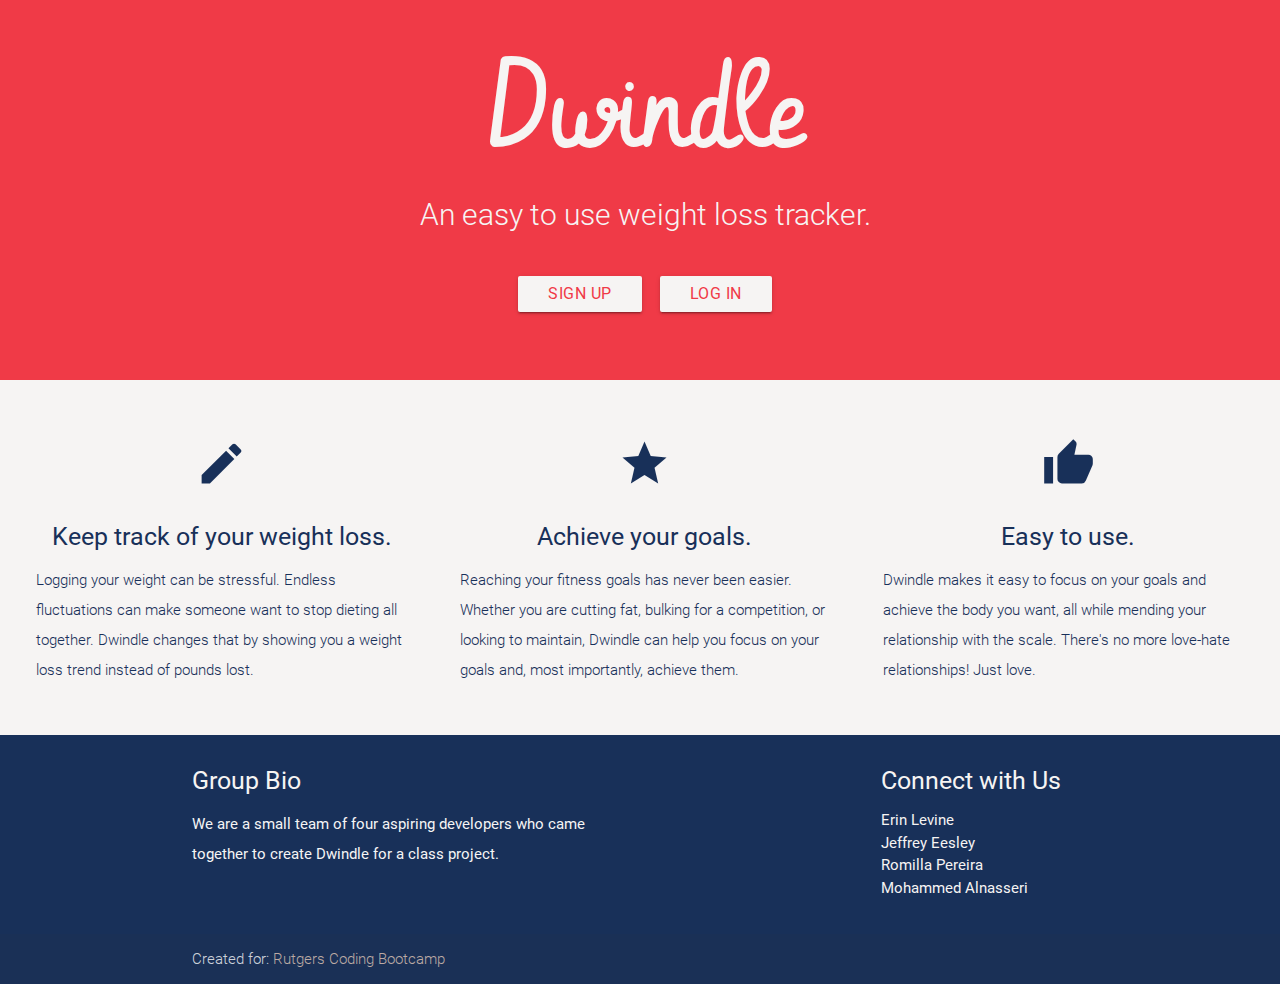
<file: index.html>
<!DOCTYPE html>
<html lang="en">
<head>
  <meta http-equiv="Content-Type" content="text/html; charset=UTF-8"/>
  <meta name="viewport" content="width=device-width, initial-scale=1"/>
  <title>Dwindle | A Weight Loss Tracker</title>

  <!-- CSS  -->
  <link href="https://fonts.googleapis.com/icon?family=Material+Icons" rel="stylesheet">
  <link href="css/materialize.css" type="text/css" rel="stylesheet" media="screen,projection"/>
  <link href="css/style.css" type="text/css" rel="stylesheet" media="screen,projection"/>
  <link href="https://fonts.googleapis.com/css?family=Vibur" rel="stylesheet">

<!-- USE THIS COLOR SCHEME: https://coolors.co/f03a47-449dd1-af5b5b-f6f4f3-183059 -->

</head>
<body>

<body style="background-color:#F6F4F3">

  <div id="index-banner" class="parallax-container">
    <div class="section no-pad-bot">
      <div class="container">
        <br><br>
        <h1 class="header1 center">Dwindle</h1>
        <div class="row center">
          <h5 class="header2 col s12 light">An easy to use weight loss tracker.</h5>
        </div>


        <div class="row center">

<!-- MODAL STUFF -->
          <a class="waves-effect waves-light btn" id="buttons" onclick="$('#modal1').modal('open');">Sign Up</a>
            <div id="modal1" class="modal">
                <div class="modal-content">

                  <form>
                    <form id="signup" name="signup" action="/signup" method="POST" class="col s12">


                    <h2 class="signUpTitle">Sign Up with Dwindle</h2>

                    <div class="row">
                      <form class="col s12">
                        <div class="row">
                          <div class="input-field col s6">
                            <input placeholder="Email" id="email-input" type="text" class="validate">
                            <label for="email"></label>
                          </div>

                          <div class="input-field col s6">
                            <input placeholder="Password" id="password-input" type="password" class="validate">
                            <label for="password"></label>
                          </div>

                        </div>
                    </div>

                    <div class="row">
                      <form class="col s12">
                        <div class="row">
                          <div class="input-field col s6">
                            <input placeholder="First Name" id="firstName-input" type="text" class="validate">
                            <label for="firstName"></label>
                          </div>

                      <div class="input-field col s6">
                        <input placeholder="Last Name" id="lastName-input" type="text" class="validate">
                        <label for="lastName"></label>
                      </div>
                    </div>
                  </div>

                    <div class="row">
                      <form class="col s12">
                        <div class="row">
                          <div class="input-field col s6">
                             <font color="#183059">
                             <input type="date" id="datePicker-input" class="datepicker">
                              </font>
                          </div>

                          <div class="input-field col s6">
                            <input placeholder="Height in Inches" id="height-input" type="text" class="validate">
                            <label for="height"></label>
                          </div>
                        </div>
                      </div>

                    <div class="row">
                      <form class="col s12">
                        <div class="row">
                          <div class="input-field col s6">
                            <input placeholder="Current Weight" id="currentWeight-input" type="text" class="validate">
                            <label for="currentWeight"></label>
                          </div>

                          <div class="input-field col s6">
                            <input placeholder="Goal Weight" id="goalWeight-input" type="text" class="validate">
                            <label for="goalWeight"></label>
                          </div>
                        </div>
                    </div>

                  </form>
                </form>
              </form>

                <div class="modal-footer">
                  <button name="action" class="modal-action modal-close waves-effect waves-red btn-flat" value="Submit" type="submit">Sign Up
                  </button>

                </div>
              </div>
            </div>
          </form>
        </form>
      </form>


<!-- MORE MODAL STUFF -->
          <a class="waves-effect waves-light btn" id="buttons" onclick="$('#modal2').modal('open');">Log In</a>
            <div id="modal2" class="modal">
                <div class="modal-content">
                  <form>
                  <form id="login" name="login" action="/login" method="POST" class="col s12">
                    <h2 class="logInTitle">Log In with Dwindle</h2>

                    <div class="row">
                      <form class="col s12">
                        <div class="row">
                          <div class="input-field col s6">
                            <input placeholder="Username" id="username-input" type="text" class="validate">
                            <label for="username"></label>
                          </div>

                          <div class="input-field col s6">
                            <input placeholder="Password" id="password-input" type="password" class="validate">
                            <label for="password"></label>
                          </div>
                        </div>
                      </div>

                    <div class="row">
                        <form class="col s12">
                            <div class="input-field col s12">
                              <input placeholder="Current Weight" id="currentWeight-input" type="text" class="validate">
                              <label for="currentWeight"></label>
                            </div>
                      </form>
                    </form>
                  </form>
                </form>
                </div>
                  </div>
                <div class="modal-footer">
                  <button name="action" class="modal-action modal-close waves-effect waves-red btn-flat" value="Submit" id="signup" type="submit">Log In
                  </button>
                  <!-- <a href="dashboard.html" class="modal-action modal-close waves-effect waves-red btn-flat" id="logIn">Log In</a> -->
                </div>
              </div>

        </div>
<!-- STOP MODAL -->
        <br><br>

      </div>
    </div>
    <div class="parallax"></div>
  </div>
<!-- </div> -->


  <div class="iconContainer">
    <div class="section">
      <!--   Icon Section   -->
      <div class="row">
        <div class="col s12 m4">
          <div class="icon-block">
            <h2 class="center"><i class="material-icons">mode_edit</i></h2>
            <h5 class="center">Keep track of your weight loss.</h5>

            <p class="light">Logging your weight can be stressful. Endless fluctuations can make someone want to stop dieting all together. Dwindle changes that by showing you a weight loss trend instead of pounds lost.</p>
          </div>
        </div>

        <div class="col s12 m4">
          <div class="icon-block">
            <h2 class="center brown-text"><i class="material-icons">star</i></h2>
            <h5 class="center">Achieve your goals.</h5>

            <p class="light">Reaching your fitness goals has never been easier. Whether you are cutting fat, bulking for a competition, or looking to maintain, Dwindle can help you focus on your goals and, most importantly, achieve them.</p>
          </div>
        </div>

        <div class="col s12 m4">
          <div class="icon-block">
            <h2 class="center brown-text"><i class="material-icons">thumb_up</i></h2>
            <h5 class="center">Easy to use.</h5>

            <p class="light">Dwindle makes it easy to focus on your goals and achieve the body you want, all while mending your relationship with the scale. There's no more love-hate relationships! Just love. </p>
          </div>
        </div>
      </div>
    </div>
    </div>


  <!-- <div class="infoContainer">
    <div class="section">

      <div class="row">
        <div class="col s12 center">
          <h3><i class="mdi-content-send brown-text"></i></h3>
          <h4>Contact Us</h4>
          <p class="left-align light">Lorem ipsum dolor sit amet, consectetur adipiscing elit. Nullam scelerisque id nunc nec volutpat. Etiam pellentesque tristique arcu, non consequat magna fermentum ac. Cras ut ultricies eros. Maecenas eros justo, ullamcorper a sapien id, viverra ultrices eros. Morbi sem neque, posuere et pretium eget, bibendum sollicitudin lacus. Aliquam eleifend sollicitudin diam, eu mattis nisl maximus sed. Nulla imperdiet semper molestie. Morbi massa odio, condimentum sed ipsum ac, gravida ultrices erat. Nullam eget dignissim mauris, non tristique erat. Vestibulum ante ipsum primis in faucibus orci luctus et ultrices posuere cubilia Curae;</p>
        </div>
      </div>

    </div>
  </div> -->


  <footer class="page-footer">
    <div class="container">
      <div class="row">
        <div class="col l6 s12">
          <h5 class="white-text">Group Bio</h5>
          <p class="grey-text text-lighten-4">We are a small team of four aspiring developers who came together to create Dwindle for a class project.</p>


        </div>
        <div class="col l3 s12">
        </div>

        <div class="col l3 s12">
          <h5 class="connectText">Connect with Us</h5>
          <ul>
            <li><a class="white-text" href="http://www.github.com/erinlevine">Erin Levine</a></li>
            <li><a class="white-text" href="#!">Jeffrey Eesley</a></li>
            <li><a class="white-text" href="#!">Romilla Pereira</a></li>
            <li><a class="white-text" href="#!">Mohammed Alnasseri</a></li>
          </ul>
        </div>
      </div>
    </div>
    <div class="footer-copyright">
      <div class="container">
      Created for: <a class="brown-text text-lighten-3" href="https://bootcamp.rutgers.edu/">Rutgers Coding Bootcamp</a>
      </div>
    </div>
  </footer>


  <!--  Scripts-->
  <script src="https://code.jquery.com/jquery-2.1.1.min.js"></script>
  <script src="js/materialize.js"></script>
  <script src="js/init.js"></script>

  </body>
</html>
</file>
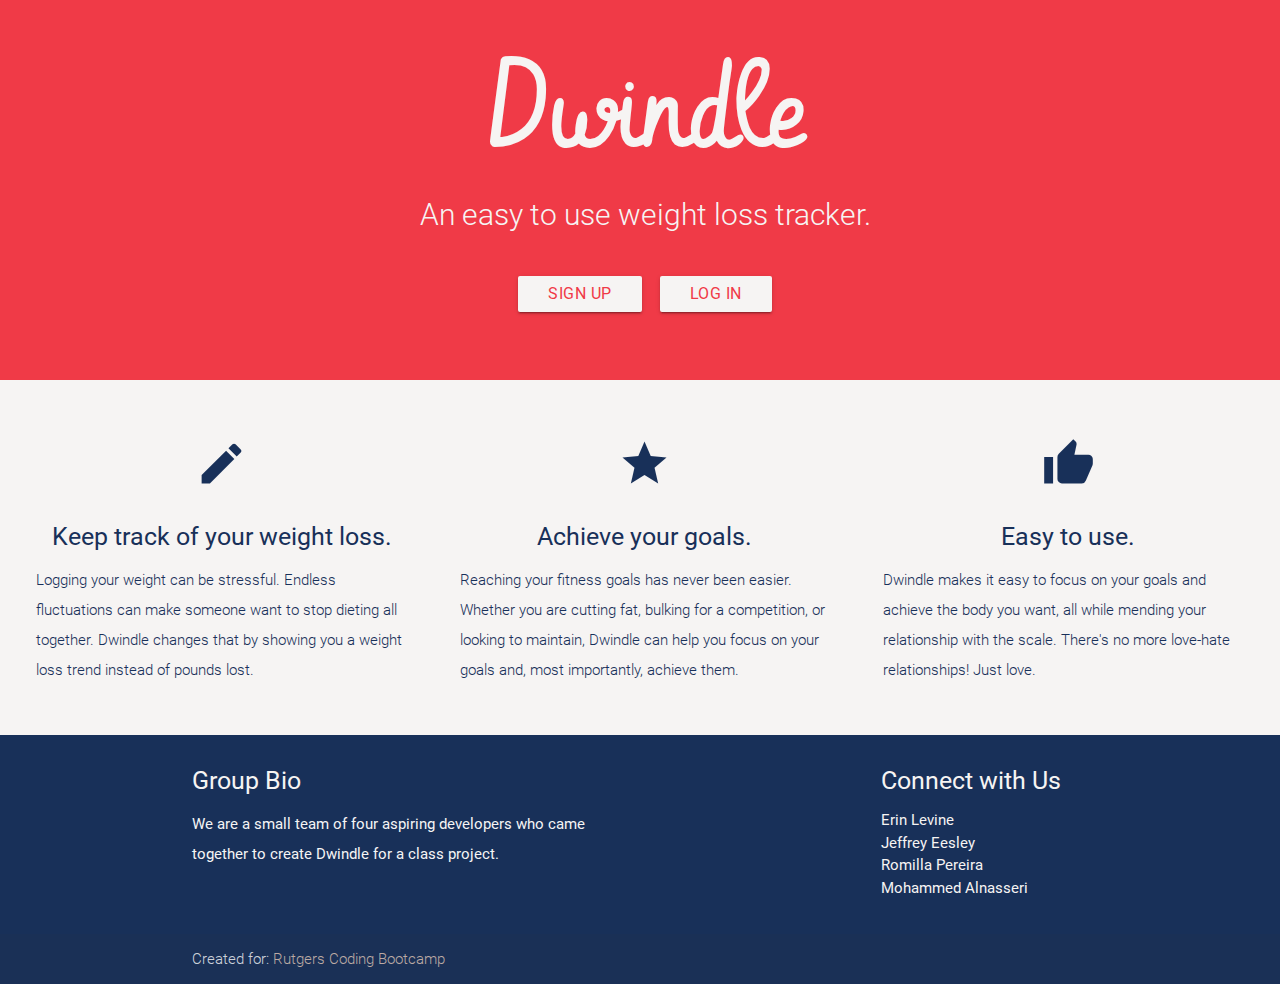
<file: project2 test/public/index.html>
<!DOCTYPE html>
<html lang="en">
  <head>
    <meta http-equiv="Content-Type" content="text/html; charset=UTF-8"/>
    <meta name="viewport" content="width=device-width, initial-scale=1"/>
    <title>Dwindle | A Weight Loss Tracker</title>
    <!-- CSS  -->
    <link href="https://fonts.googleapis.com/icon?family=Material+Icons" rel="stylesheet">
    <link href="css/materialize.css" type="text/css" rel="stylesheet" media="screen,projection"/>
    <link href="css/style.css" type="text/css" rel="stylesheet" media="screen,projection"/>
    <link href="https://fonts.googleapis.com/css?family=Vibur" rel="stylesheet">
    <script src="https://cdnjs.cloudflare.com/ajax/libs/jquery/3.2.1/jquery.min.js"></script>
    <script type="text/javascript" src="js/signup.js"></script>
    <script type="text/javascript" src="js/login.js"></script>
   


    <!-- Carousel links -->
    


    <!-- USE THIS COLOR SCHEME: https://coolors.co/f03a47-449dd1-af5b5b-f6f4f3-183059 -->
  </head>
  <body>
    <body style="background-color:#F6F4F3">
      <div id="index-banner" class="parallax-container">
        <div class="section no-pad-bot">
          <div class="container">
            <br><br>
            <h1 class="header1 center">Dwindle</h1>
            <div class="row center">
              <h5 class="header2 col s12 light">An easy to use weight loss tracker.</h5>
            </div>
            <div class="row center">
              <!-- MODAL STUFF -->
              <a class="waves-effect waves-light btn" id="buttons" onclick="$('#modal1').modal('open');">Sign Up</a>
              <div id="modal1" class="modal">
                <div class="modal-content">
                  <form>
                    <form id="signup" name="signup" action="/signup" method="POST" class="col s12">
                      <h2 class="signUpTitle">Sign Up with Dwindle</h2>
                      <div class="row">
                        <form class="col s12">
                          <div class="row">
                            <div class="input-field col s6">
                              <input placeholder="Email" id="email-input" type="text" class="validate">
                              <label for="email"></label>
                            </div>
                            <div class="input-field col s6">
                              <input placeholder="Password" id="password-input" type="password" class="validate">
                              <label for="password"></label>
                            </div>
                          </div>
                        </div>
                        <div class="row">
                          <form class="col s12">
                            <div class="row">
                              <div class="input-field col s6">
                                <input placeholder="First Name" id="firstName-input" type="text" class="validate">
                                <label for="firstName"></label>
                              </div>
                              <div class="input-field col s6">
                                <input placeholder="Last Name" id="lastName-input" type="text" class="validate">
                                <label for="lastName"></label>
                              </div>
                            </div>
                          </div>
                          <div class="row">
                            <form class="col s12">
                              <div class="row">
                                <div class="input-field col s6">
                                  <font color="#183059">
                                  <input type="date" id="datePicker-input" class="datepicker">
                                  </font>
                                </div>
                                <div class="input-field col s6">
                                  <input placeholder="Height in Inches" id="height-input" type="text" class="validate">
                                  <label for="height"></label>
                                </div>
                              </div>
                            </div>
                            <div class="row">
                              <form class="col s12">
                                <div class="row">
                                  <div class="input-field col s6">
                                    <input placeholder="Current Weight" id="currentWeight-input" type="text" class="validate">
                                    <label for="currentWeight"></label>
                                  </div>
                                  <div class="input-field col s6">
                                    <input placeholder="Goal Weight" id="goalWeight-input" type="text" class="validate">
                                    <label for="goalWeight"></label>
                                  </div>
                                </div>
                              </div>
                            </form>
                          </form>
                        </form>
                        <div class="modal-footer">
                          <button name="action" class="modal-action modal-close waves-effect waves-red btn-flat" value="Submit" type="submit">Sign Up
                          </button>
                        </div>
                      </div>
                    </div>
                  </form>
                </form>
              </form>
              <!-- MORE MODAL STUFF -->
              <a class="waves-effect waves-light btn" id="buttons" onclick="$('#modal2').modal('open');">Log In</a>
              <div id="modal2" class="modal">
                <div class="modal-content">
                  <form>
                    <form id="login" name="login" action="/login" method="POST" class="col s12">
                      <h2 class="logInTitle">Log In with Dwindle</h2>
                      <div class="row">
                        <form class="col s12">
                          <div class="row">
                            <div class="input-field col s6">
                              <input placeholder="Username" id="username-input" type="text" class="validate">
                              <label for="username"></label>
                            </div>
                            <div class="input-field col s6">
                              <input placeholder="Password" id="password-input" type="password" class="validate">
                              <label for="password"></label>
                            </div>
                          </div>
                        </div>
                        <div class="row">
                          <form class="col s12">
                            <div class="input-field col s12">
                              <input placeholder="Current Weight" id="currentWeight-input" type="text" class="validate">
                              <label for="currentWeight"></label>
                            </div>
                          </form>
                        </form>
                      </form>
                    </form>
                  </div>
                </div>
                <div class="modal-footer">
                  <button name="action" class="modal-action modal-close waves-effect waves-red btn-flat" value="Submit" id="signup" type="submit">Log In
                  </button>
                  <!-- <a href="dashboard.html" class="modal-action modal-close waves-effect waves-red btn-flat" id="logIn">Log In</a> -->
                </div>
              </div>
            </div>
            <!-- STOP MODAL -->
            <br><br>
          </div>
        </div>
        <div class="parallax"></div>
      </div>
      <!-- </div> -->
      <div class="iconContainer">
        <div class="section">
          <!--   Icon Section   -->
          <div class="row">
            <div class="col s12 m4">
              <div class="icon-block">
                <h2 class="center"><i class="material-icons">mode_edit</i></h2>
                <h5 class="center">Keep track of your weight loss.</h5>
                <p class="light">Logging your weight can be stressful. Endless fluctuations can make someone want to stop dieting all together. Dwindle changes that by showing you a weight loss trend instead of pounds lost.</p>
              </div>
            </div>
            <div class="col s12 m4">
              <div class="icon-block">
                <h2 class="center brown-text"><i class="material-icons">star</i></h2>
                <h5 class="center">Achieve your goals.</h5>
                <p class="light">Reaching your fitness goals has never been easier. Whether you are cutting fat, bulking for a competition, or looking to maintain, Dwindle can help you focus on your goals and, most importantly, achieve them.</p>
              </div>
            </div>
            <div class="col s12 m4">
              <div class="icon-block">
                <h2 class="center brown-text"><i class="material-icons">thumb_up</i></h2>
                <h5 class="center">Easy to use.</h5>
                <p class="light">Dwindle makes it easy to focus on your goals and achieve the body you want, all while mending your relationship with the scale. There's no more love-hate relationships! Just love. </p>
              </div>
            </div>
          </div>
        </div>
      </div>
      
      <!-- Carousel starts here -->
      
      <!-- Carousel Ends here -->
      <footer class="page-footer">
        <div class="container">
          <div class="row">
            <div class="col l6 s12">
              <h5 class="white-text">Group Bio</h5>
              <p class="grey-text text-lighten-4">We are a small team of four aspiring developers who came together to create Dwindle for a class project.</p>
            </div>
            <div class="col l3 s12">
            </div>
            <div class="col l3 s12">
              <h5 class="connectText">Connect with Us</h5>
              <ul>
                <li><a class="white-text" href="http://www.github.com/erinlevine">Erin Levine</a></li>
                <li><a class="white-text" href="#!">Jeffrey Eesley</a></li>
                <li><a class="white-text" href="#!">Romilla Pereira</a></li>
                <li><a class="white-text" href="#!">Mohammed Alnasseri</a></li>
              </ul>
            </div>
          </div>
        </div>
        <div class="footer-copyright">
          <div class="container">
            Created for: <a class="brown-text text-lighten-3" href="https://bootcamp.rutgers.edu/">Rutgers Coding Bootcamp</a>
          </div>
        </div>
      </footer>
      <!--  Scripts-->
      <script src="https://code.jquery.com/jquery-2.1.1.min.js"></script>
      <script src="js/materialize.js"></script>
      <script src="js/init.js"></script>
      
    </body>
  </html>
</file>
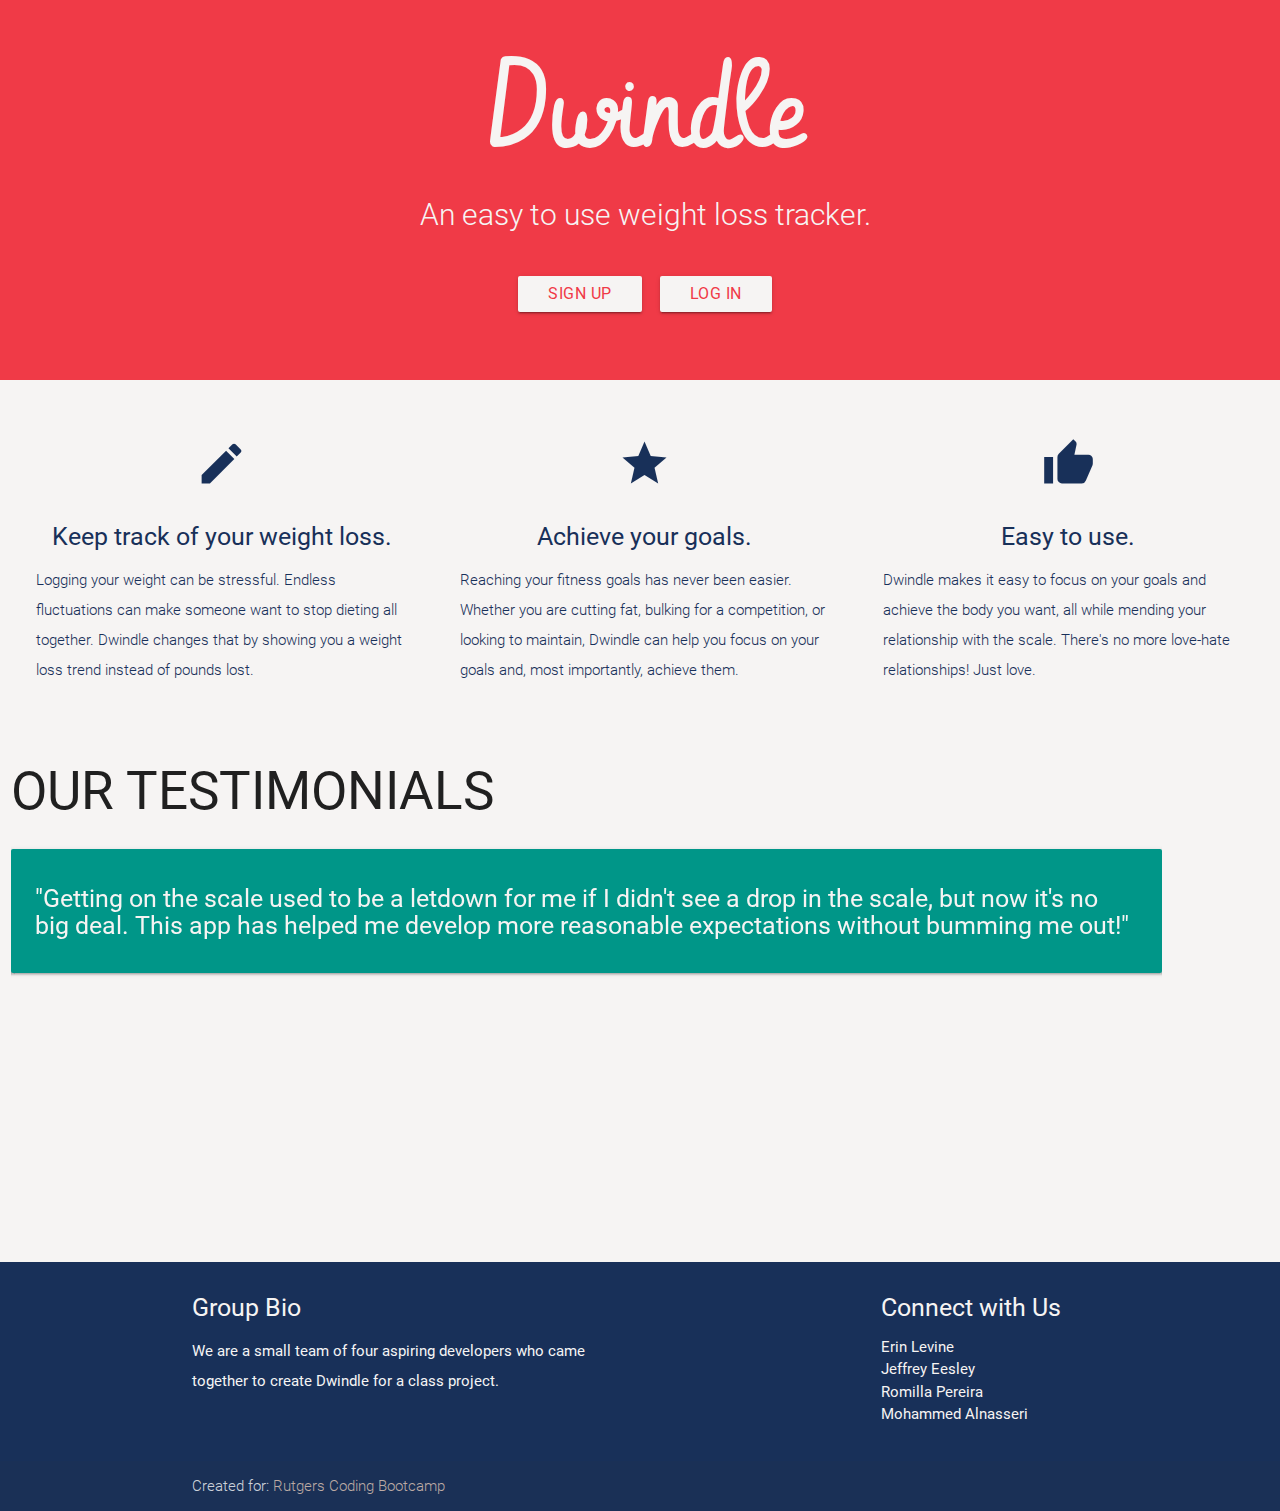
<file: project2 test/public/index1.html>
<!DOCTYPE html>
<html lang="en">
  <head>
    <meta http-equiv="Content-Type" content="text/html; charset=UTF-8"/>
    <meta name="viewport" content="width=device-width, initial-scale=1"/>
    <title>Dwindle | A Weight Loss Tracker</title>
    <!-- CSS  -->
    <link href="https://fonts.googleapis.com/icon?family=Material+Icons" rel="stylesheet">
    <link href="css/materialize.css" type="text/css" rel="stylesheet" media="screen,projection"/>
    <link href="css/style.css" type="text/css" rel="stylesheet" media="screen,projection"/>

    <link href="https://fonts.googleapis.com/css?family=Vibur" rel="stylesheet">
    <script src="https://cdnjs.cloudflare.com/ajax/libs/jquery/3.2.1/jquery.min.js"></script>
    <script type="text/javascript" src="js/signup.js"></script>
    <script type="text/javascript" src="js/login.js"></script>
    <!-- Carousel links -->
    


    <!-- USE THIS COLOR SCHEME: https://coolors.co/f03a47-449dd1-af5b5b-f6f4f3-183059 -->
  </head>
  <body>
    <body style="background-color:#F6F4F3">
      <div id="index-banner" class="parallax-container">
        <div class="section no-pad-bot">
          <div class="container">
            <br><br>
            <h1 class="header1 center">Dwindle</h1>
            <div class="row center">
              <h5 class="header2 col s12 light">An easy to use weight loss tracker.</h5>
            </div>
            <div class="row center">
              <!-- MODAL STUFF -->
              <a class="waves-effect waves-light btn" id="buttons" onclick="$('#modal1').modal('open');">Sign Up</a>
              <div id="modal1" class="modal">
                <div class="modal-content">
                  <form>
                    <form id="signup" name="signup" action="/signup" method="POST" class="col s12">
                      <h2 class="signUpTitle">Sign Up with Dwindle</h2>
                      <div class="row">
                        <form class="col s12">
                          <div class="row">
                            <div class="input-field col s6">
                              <input placeholder="Email" id="email-input" type="text" class="validate">
                              <label for="email"></label>
                            </div>
                            <div class="input-field col s6">
                              <input placeholder="Password" id="password-input" type="password" class="validate">
                              <label for="password"></label>
                            </div>
                          </div>
                        </div>
                        <div class="row">
                          <form class="col s12">
                            <div class="row">
                              <div class="input-field col s6">
                                <input placeholder="First Name" id="firstName-input" type="text" class="validate">
                                <label for="firstName"></label>
                              </div>
                              <div class="input-field col s6">
                                <input placeholder="Last Name" id="lastName-input" type="text" class="validate">
                                <label for="lastName"></label>
                              </div>
                            </div>
                          </div>
                          <div class="row">
                            <form class="col s12">
                              <div class="row">
                                <div class="input-field col s6">
                                  <font color="#183059">
                                  <input type="date" id="datePicker-input" class="datepicker">
                                  </font>
                                </div>
                                <div class="input-field col s6">
                                  <input placeholder="Height in Inches" id="height-input" type="text" class="validate">
                                  <label for="height"></label>
                                </div>
                              </div>
                            </div>
                            <div class="row">
                              <form class="col s12">
                                <div class="row">
                                  <div class="input-field col s6">
                                    <input placeholder="Current Weight" id="currentWeight-input" type="text" class="validate">
                                    <label for="currentWeight"></label>
                                  </div>
                                  <div class="input-field col s6">
                                    <input placeholder="Goal Weight" id="goalWeight-input" type="text" class="validate">
                                    <label for="goalWeight"></label>
                                  </div>
                                </div>
                              </div>
                            </form>
                          </form>
                        </form>
                        <div class="modal-footer">
                          <button name="action" class="modal-action modal-close waves-effect waves-red btn-flat" value="Submit" type="submit">Sign Up
                          </button>
                        </div>
                      </div>
                    </div>
                  </form>
                </form>
              </form>
              <!-- MORE MODAL STUFF -->
              <a class="waves-effect waves-light btn" id="buttons" onclick="$('#modal2').modal('open');">Log In</a>
              <div id="modal2" class="modal">
                <div class="modal-content">
                  <form>
                    <form id="login" name="login" action="/login" method="POST" class="col s12">
                      <h2 class="logInTitle">Log In with Dwindle</h2>
                      <div class="row">
                        <form class="col s12">
                          <div class="row">
                            <div class="input-field col s6">
                              <input placeholder="Username" id="username-input" type="text" class="validate">
                              <label for="username"></label>
                            </div>
                            <div class="input-field col s6">
                              <input placeholder="Password" id="password-input" type="password" class="validate">
                              <label for="password"></label>
                            </div>
                          </div>
                        </div>
                        <div class="row">
                          <form class="col s12">
                            <div class="input-field col s12">
                              <input placeholder="Current Weight" id="currentWeight-input" type="text" class="validate">
                              <label for="currentWeight"></label>
                            </div>
                          </form>
                        </form>
                      </form>
                    </form>
                  </div>
                </div>
                <div class="modal-footer">
                  <button name="action" class="modal-action modal-close waves-effect waves-red btn-flat" value="Submit" id="signup" type="submit">Log In
                  </button>
                  <!-- <a href="dashboard.html" class="modal-action modal-close waves-effect waves-red btn-flat" id="logIn">Log In</a> -->
                </div>
              </div>
            </div>
            <!-- STOP MODAL -->
            <br><br>
          </div>
        </div>
        <div class="parallax"></div>
      </div>
      <!-- </div> -->
      <div class="iconContainer">
        <div class="section">
          <!--   Icon Section   -->
          <div class="row">
            <div class="col s12 m4">
              <div class="icon-block">
                <h2 class="center"><i class="material-icons">mode_edit</i></h2>
                <h5 class="center">Keep track of your weight loss.</h5>
                <p class="light">Logging your weight can be stressful. Endless fluctuations can make someone want to stop dieting all together. Dwindle changes that by showing you a weight loss trend instead of pounds lost.</p>
              </div>
            </div>
            <div class="col s12 m4">
              <div class="icon-block">
                <h2 class="center brown-text"><i class="material-icons">star</i></h2>
                <h5 class="center">Achieve your goals.</h5>
                <p class="light">Reaching your fitness goals has never been easier. Whether you are cutting fat, bulking for a competition, or looking to maintain, Dwindle can help you focus on your goals and, most importantly, achieve them.</p>
              </div>
            </div>
            <div class="col s12 m4">
              <div class="icon-block">
                <h2 class="center brown-text"><i class="material-icons">thumb_up</i></h2>
                <h5 class="center">Easy to use.</h5>
                <p class="light">Dwindle makes it easy to focus on your goals and achieve the body you want, all while mending your relationship with the scale. There's no more love-hate relationships! Just love. </p>
              </div>
            </div>
          </div>
        </div>
      </div>
      
      <!-- Carousel starts here -->
      
      <div class="row">

        <div class="col s12 m11 l11" >
          
          <div id ="carousel">
            <h2>OUR TESTIMONIALS </h2>
            <div class="carousel carousel-slider">
              <div class="carousel-item">
                <div class="card-panel teal ">
                  <h5 class="white-text">"Getting on the scale used to be a letdown for me if I didn't see a drop in the scale, but now it's no big deal. This app has helped me develop more reasonable expectations without bumming me out!"
                  </h5>
                </div>
              </div>
              <div class="carousel-item">
                <div class="card-panel teal ">
                  <h5 class="white-text">"The goal breakdowns are great. And it really helps me not get discouraged with the natural ups and downs of weight loss. Love love love it."
                  </h5>
                </div>
              </div>

              <div class="carousel-item">
                <div class="card-panel teal">
                  <h5 class="white-text">" This app, using the moving averages, really helps keep your spirits up because it shows your real progress on a smooth curve."
                  </h5>
                </div>
              </div>

              <div class="carousel-item">
                <div class="card-panel pink">
                  <h5 class="white-text">
                  "Easy to use and one of the clearest apps I've come across. If you are a person who gets knocked by a one-day upward blip, then this is the app for you."
                  </h5>
                </div>

                </div>
                
              </div>
            </div>
          </div>
        </div>
      <!-- Carousel Ends here -->
      <footer class="page-footer">
        <div class="container">
          <div class="row">
            <div class="col l6 s12">
              <h5 class="white-text">Group Bio</h5>
              <p class="grey-text text-lighten-4">We are a small team of four aspiring developers who came together to create Dwindle for a class project.</p>
            </div>
            <div class="col l3 s12">
            </div>
            <div class="col l3 s12">
              <h5 class="connectText">Connect with Us</h5>
              <ul>
                <li><a class="white-text" href="http://www.github.com/erinlevine">Erin Levine</a></li>
                <li><a class="white-text" href="#!">Jeffrey Eesley</a></li>
                <li><a class="white-text" href="#!">Romilla Pereira</a></li>
                <li><a class="white-text" href="#!">Mohammed Alnasseri</a></li>
              </ul>
            </div>
          </div>
        </div>
        <div class="footer-copyright">
          <div class="container">
            Created for: <a class="brown-text text-lighten-3" href="https://bootcamp.rutgers.edu/">Rutgers Coding Bootcamp</a>
          </div>
        </div>
      </footer>
      <!--  Scripts-->
      <script src="js/materialize.min.js"></script>
      <script type="text/javascript" src="js/carousel.js"></script>
      
    </body>
  </html>
</file>
<file: css/style.css>
nav ul a,
nav .brand-logo {
  color: #F6F4F3;
  font-family: 'Vibur', cursive;
  font-size: 40px;
}

/*body{
  background-color: #F6F4F3;
}*/

.navBackground {
  background-color: #F03A47;
}

.header1{
  color: #F6F4F3;
  font-family: 'Vibur', cursive;
  font-size: 800%;
  margin-bottom: 7px;
}

.header2{
  color: #F6F4F3;
  font-size: 200%;
  margin-bottom: 25px;
}

#buttons{
  background-color: #F6F4F3;
  color: #F03A47;
  font-style: bold;
  font-size: 16px;
  margin-right: 7px;
  margin-left: 7px;
}

#index-banner{
  margin-bottom: 15px;
}

.section{
  align-self: center;
  padding-left: 10px;
}

.iconContainer{
  background-color: #F6F4F3;
}

.material-icons{
  color: #183059;
}

h5{
  color: #183059;
}

.signUpTitle{
  color: #F03A47;
  font-family: 'Vibur', cursive;
}

.logInTitle{
  color: #F03A47;
  font-family: 'Vibur', cursive;
}

#firstName-input{
  color: #183059;
}

#lastName-input{
  color: #183059;
}

#email-input{
  color: #183059;
}

#password-input{
  color: #183059;
}

#height-input{
  color: #183059;
}

#datePicker-input{
  color: #183059;
}

#currentWeight-input{
  color: #183059;
}

#goalWeight-input{
  color: #183059;
}

.datePicker{
  color: #F03A47;
}

p{
  color: #183059;
}

.infoContainer{
  background-color: #449DD1;
}

.header2{
  font: #F6F4F3;
  font-family: 'Roboto';
}

.navIcons{
  color: #F6F4F3;
}

.dashboardContainer{
  background-color: #449DD1;
}

.container1{
  background-color: #F6F4F3;
}

.red.lighten-1 {
    background-color: #183059 !important;
}

.white-text {
    color: #F6F4F3 !important;
}

.parallax {
  background-color: #F03A47;
}

nav i, nav [class^="mdi-"], nav [class*="mdi-"], nav i.material-icons {
    display: block;
    font-size: 24px;
    height: 56px;
    line-height: 56px;
    color: #F6F4F3;
}

p {
  line-height: 2rem;
}

.button-collapse {
  color: #26a69a;
}

.parallax-container {
  min-height: 380px;
  line-height: 0;
  height: auto;
  color: rgba(255,255,255,.9);
}
  .parallax-container .section {
    width: 100%;
  }

@media only screen and (max-width : 992px) {
  .parallax-container .section {
    position: absolute;
    top: 40%;
  }
  #index-banner .section {
    top: 10%;
  }
}

@media only screen and (max-width : 600px) {
  #index-banner .section {
    top: 0;
  }
}

.icon-block {
  padding: 0 15px;
}
.icon-block .material-icons {
  font-size: inherit;
}

footer.page-footer {
  margin: 0;
  background-color: #183059;
}

.connectText {
  color: #F6F4F3;
}

.brand-logo{
  font-family: ;
}
</file>
<file: project2 test/public/css/style.css>
nav ul a,
nav .brand-logo {
  color: #F6F4F3;
  font-family: 'Vibur', cursive;
  font-size: 40px;
}

/*body{
  background-color: #F6F4F3;
}*/

/*Carousel Styles start*/



/*Carousel Styles end*/





.navBackground {
  background-color: #F03A47;
}

.header1{
  color: #F6F4F3;
  font-family: 'Vibur', cursive;
  font-size: 800%;
  margin-bottom: 7px;
}

.header2{
  color: #F6F4F3;
  font-size: 200%;
  margin-bottom: 25px;
}

#buttons{
  background-color: #F6F4F3;
  color: #F03A47;
  font-style: bold;
  font-size: 16px;
  margin-right: 7px;
  margin-left: 7px;
}

#index-banner{
  margin-bottom: 15px;
}

.section{
  align-self: center;
  padding-left: 10px;
}

.iconContainer{
  background-color: #F6F4F3;
}

.material-icons{
  color: #183059;
}

h5{
  color: #183059;
}

.signUpTitle{
  color: #F03A47;
  font-family: 'Vibur', cursive;
}

.logInTitle{
  color: #F03A47;
  font-family: 'Vibur', cursive;
}

#firstName-input{
  color: #183059;
}

#lastName-input{
  color: #183059;
}

#email-input{
  color: #183059;
}

#password-input{
  color: #183059;
}

#height-input{
  color: #183059;
}

#datePicker-input{
  color: #183059;
}

#currentWeight-input{
  color: #183059;
}

#goalWeight-input{
  color: #183059;
}

.datePicker{
  color: #F03A47;
}

p{
  color: #183059;
}

.infoContainer{
  background-color: #449DD1;
}

.header2{
  font: #F6F4F3;
  font-family: 'Roboto';
}

.navIcons{
  color: #F6F4F3;
}

.dashboardContainer{
  background-color: #449DD1;
}

.container1{
  background-color: #F6F4F3;
}

.red.lighten-1 {
    background-color: #183059 !important;
}

.white-text {
    color: #F6F4F3 !important;
}

.parallax {
  background-color: #F03A47;
}

nav i, nav [class^="mdi-"], nav [class*="mdi-"], nav i.material-icons {
    display: block;
    font-size: 24px;
    height: 56px;
    line-height: 56px;
    color: #F6F4F3;
}

p {
  line-height: 2rem;
}

.button-collapse {
  color: #26a69a;
}

.parallax-container {
  min-height: 380px;
  line-height: 0;
  height: auto;
  color: rgba(255,255,255,.9);
}
  .parallax-container .section {
    width: 100%;
  }

@media only screen and (max-width : 992px) {
  .parallax-container .section {
    position: absolute;
    top: 40%;
  }
  #index-banner .section {
    top: 10%;
  }
}

@media only screen and (max-width : 600px) {
  #index-banner .section {
    top: 0;
  }
}

.icon-block {
  padding: 0 15px;
}
.icon-block .material-icons {
  font-size: inherit;
}

footer.page-footer {
  margin: 0;
  background-color: #183059;
}

.connectText {
  color: #F6F4F3;
}

.brand-logo{
  font-family: ;
}
Add Comment
</file>
